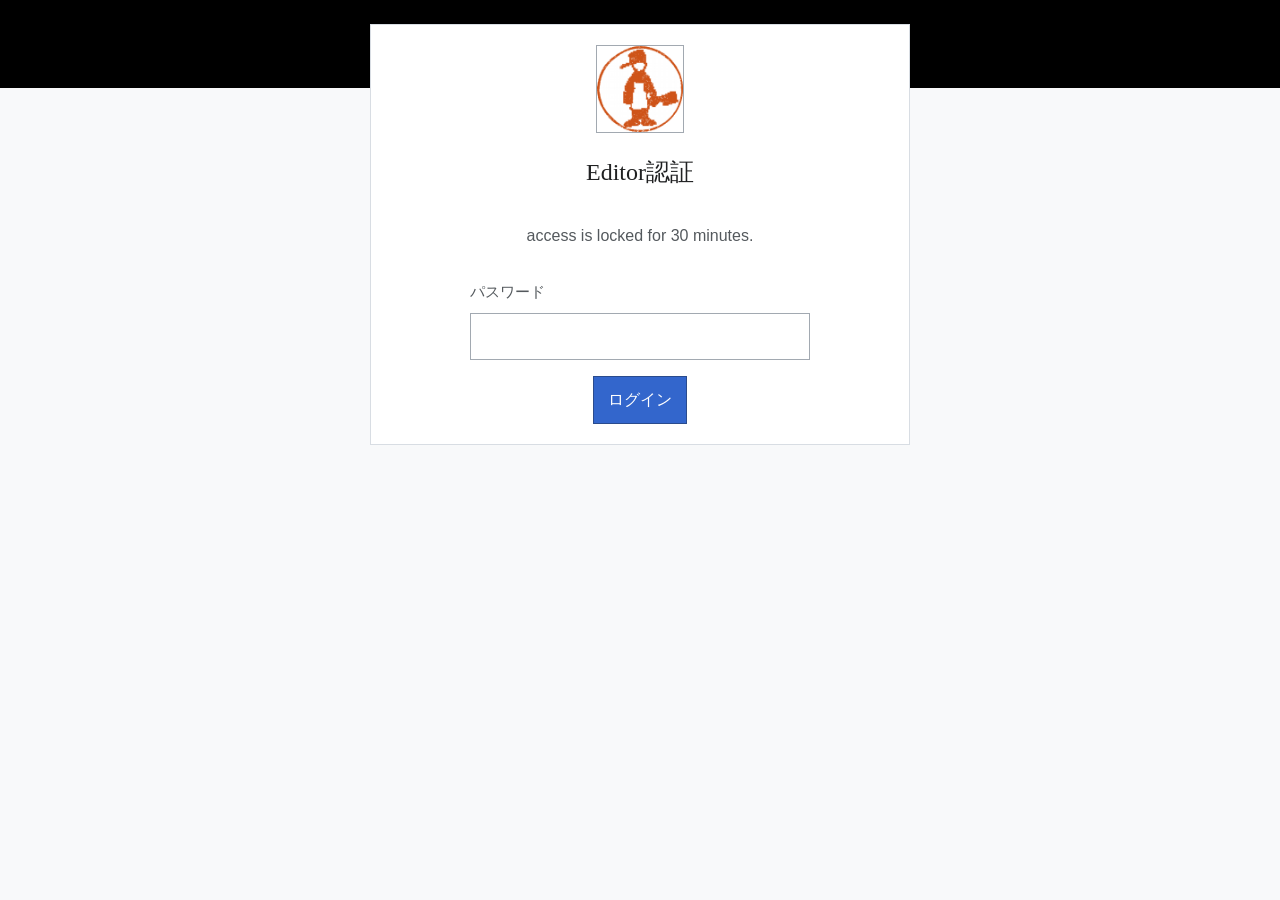
<file: editor/index.html>
<!doctype html>
<html lang="ja">
<head>
  <meta charset="utf-8">
  <meta name="viewport" content="width=device-width, initial-scale=1">
  <title>Lightbringers Wiki Editor</title>
  <script>
    window.__WIKI_ASSET_BASE__ = window.__WIKI_ASSET_BASE__ || "https://rq-inn.com/wiki";
    window.__WIKI_API_BASE__ = window.__WIKI_API_BASE__ || "https://api.rq-inn.com/api/wiki";
  </script>
  <meta name="theme-color" content="#000000">
  <meta name="apple-mobile-web-app-capable" content="yes">
  <meta name="mobile-web-app-capable" content="yes">
  <meta name="apple-mobile-web-app-status-bar-style" content="black-translucent">
  <meta name="apple-mobile-web-app-title" content="Yelmalio Edit">
  <link rel="manifest" href="../editor.webmanifest">
  <link rel="icon" type="image/png" sizes="192x192" href="../icon/yelmalio-192.png">
  <link rel="apple-touch-icon" href="../icon/yelmalio-192.png">
  <link rel="stylesheet" href="../css/common.css">
</head>
<body class="wiki-editor">
  <main class="app-shell" id="app"></main>
  <script src="../shared/js/csv.js"></script>
  <script src="../shared/js/i18n.js"></script>
  <script src="../shared/js/config.js"></script>
  <script src="../shared/js/api.js"></script>
  <script src="../shared/js/wiki-data.js"></script>
  <script src="./js/app.js"></script>
  <script src="../shared/js/pwa.js"></script>
  <script>
    window.WikiPwa?.register({
      manifestPath: "/wiki/editor.webmanifest",
      swPath: "/wiki/sw.js",
      scope: "/wiki/"
    });
  </script>
</body>
</html>
</file>
<file: css/common.css>
:root {
  --bg: #f8f9fa;
  --panel: #ffffff;
  --panel-strong: #ffffff;
  --ink: #202122;
  --muted: #54595d;
  --line: #a2a9b1;
  --line-soft: #d8dde3;
  --accent: #3366cc;
  --accent-soft: #eef3ff;
  --success-bg: #edf7ed;
  --success-ink: #1d5f34;
  --warn-bg: #fff8e6;
  --warn-ink: #6b4e00;
  --danger-bg: #fdebea;
  --danger-ink: #8b1e1e;
  --editor-dark: #000000;
  --radius-lg: 0;
  --radius-md: 0;
  --radius-sm: 0;
  --font-ui: -apple-system, BlinkMacSystemFont, "Segoe UI", "Hiragino Sans", "Yu Gothic UI", sans-serif;
  --font-title: "Linux Libertine", "Georgia", "Times New Roman", serif;
  --font-rune: "GloranthaCoreRunes", serif;
  --content-width: 1120px;
}

@font-face {
  font-family: "GloranthaCoreRunes";
  src: url("../font/GloranthaCoreRunes1.5.woff2") format("woff2");
  font-display: swap;
}

* {
  box-sizing: border-box;
}

html,
body {
  margin: 0;
  min-height: 100%;
  background: var(--bg);
  color: var(--ink);
  font-family: var(--font-ui);
  line-height: 1.6;
}

body {
  min-height: 100vh;
}

body.wiki-editor {
  background:
    linear-gradient(to bottom, #000000 0, #000000 88px, #f8f9fa 88px, #f8f9fa 100%);
}

a {
  color: var(--accent);
  text-decoration: none;
}

a:hover {
  text-decoration: underline;
}

button,
select,
input,
textarea {
  font: inherit;
}

.app-shell {
  width: min(var(--content-width), calc(100% - 32px));
  margin: 0 auto;
  padding: 24px 0 48px;
}

.hero {
  padding: 20px 24px;
  margin-bottom: 16px;
  border: 1px solid var(--line-soft);
  background: var(--panel);
}

body.wiki-editor .hero {
  border-color: #27292d;
  background: #111111;
  color: #f8f9fa;
}

.brand {
  display: flex;
  align-items: center;
  gap: 16px;
}

.brand img {
  width: 56px;
  height: 56px;
  object-fit: cover;
  border: 1px solid var(--line);
  background: #fff;
}

.brand h1,
.brand h2,
.screen-title {
  margin: 0;
  font-family: var(--font-title);
  font-weight: 400;
  letter-spacing: 0;
}

.lede,
.muted {
  color: var(--muted);
}

body.wiki-editor .hero .lede,
body.wiki-editor .hero .muted {
  color: #c8ccd1;
}

.card {
  padding: 20px 24px;
  border: 1px solid var(--line-soft);
  background: var(--panel);
}

.stack {
  display: grid;
  gap: 16px;
}

.row {
  display: flex;
  gap: 12px;
  flex-wrap: wrap;
}

.row.center {
  align-items: center;
}

.row.between {
  justify-content: space-between;
}

.btn {
  appearance: none;
  padding: 10px 14px;
  cursor: pointer;
  border: 1px solid var(--line);
  background: #f8f9fa;
  color: var(--ink);
  transition: background-color 0.14s ease, border-color 0.14s ease;
}

.btn:hover {
  background: #eaecf0;
  text-decoration: none;
}

.btn-primary {
  background: var(--accent);
  border-color: #2a4b8d;
  color: #ffffff;
}

.btn-primary:hover {
  background: #2a4b8d;
}

.btn-secondary,
.btn-accent,
.btn-danger,
.btn-save-dirty {
  background: #f8f9fa;
  color: var(--ink);
}

.btn-accent {
  border-color: #72777d;
}

.btn-danger {
  border-color: #c8ccd1;
  color: #a61b1b;
}

.btn-danger:hover {
  background: #fee7e6;
}

.btn-save-dirty {
  border-color: #72777d;
  background: #fff3cd;
}

.toolbar {
  display: flex;
  flex-wrap: wrap;
  gap: 8px;
  padding: 12px 0;
  border-top: 1px solid var(--line-soft);
  border-bottom: 1px solid var(--line-soft);
}

.toolbar .btn,
.toolbar select {
  min-height: 40px;
}

.input,
.select,
.textarea,
.editor-surface {
  width: 100%;
  padding: 10px 12px;
  border: 1px solid var(--line);
  background: #ffffff;
  color: var(--ink);
}

.input:focus,
.select:focus,
.textarea:focus,
.editor-surface:focus {
  outline: 2px solid #36c;
  outline-offset: -2px;
}

.textarea {
  min-height: 120px;
  resize: vertical;
}

.editor-surface {
  min-height: 420px;
  line-height: 1.7;
}

.wiki-rune {
  font-family: var(--font-rune);
}

.field-label {
  display: block;
  margin-bottom: 8px;
  font-size: 0.92rem;
  color: var(--muted);
}

.nav-tabs {
  display: flex;
  flex-wrap: wrap;
  gap: 8px;
}

.nav-tab {
  padding: 8px 12px;
  border: 1px solid var(--line);
  background: #ffffff;
  cursor: pointer;
}

.nav-tab.active {
  color: #202122;
  background: #eaecf0;
  border-bottom-color: #202122;
}

.grid {
  display: grid;
  gap: 16px;
}

.grid.columns-2 {
  grid-template-columns: repeat(2, minmax(0, 1fr));
}

.article-list {
  display: grid;
  gap: 0;
  border-top: 1px solid var(--line-soft);
}

.article-link {
  display: block;
  padding: 14px 16px;
  border-bottom: 1px solid var(--line-soft);
  background: #ffffff;
  text-decoration: none;
  color: inherit;
}

.article-link:hover {
  background: #f8f9fa;
}

.article-link strong {
  display: block;
  margin-bottom: 4px;
  font-size: 1.05rem;
  font-weight: 600;
}

.detail-paper {
  border-top: 3px solid #202122;
}

.article-link.search-card {
  position: relative;
  padding-left: 18px;
}

.article-link.search-card::before {
  content: "";
  position: absolute;
  inset: 0 auto 0 0;
  width: 3px;
  background: #a2a9b1;
}

.article-link.search-title-card::before {
  background: #3366cc;
}

.article-link.search-body-card::before {
  background: #72777d;
}

.search-kind {
  display: inline-flex;
  align-items: center;
  width: fit-content;
  padding: 3px 8px;
  border: 1px solid var(--line-soft);
  font-size: 0.8rem;
  font-weight: 600;
  background: #f8f9fa;
}

.search-kind.title {
  color: #2a4b8d;
}

.search-kind.body {
  color: #54595d;
}

.search-snippet {
  line-height: 1.75;
  color: #3a3f44;
}

.search-panel {
  background: #ffffff;
}

.search-snippet .match {
  padding: 0 3px;
  background: #fff0a8;
  color: #202122;
  font-weight: 700;
}

.search-snippet .fade-l3,
.search-snippet .fade-r3 {
  color: rgba(84, 89, 93, 0.8);
}

.search-snippet .fade-l2,
.search-snippet .fade-r2 {
  color: rgba(84, 89, 93, 0.56);
}

.search-snippet .fade-l1,
.search-snippet .fade-r1 {
  color: rgba(84, 89, 93, 0.3);
}

.start-stage {
  display: grid;
  gap: 18px;
  align-items: start;
}

.start-stage.compact {
  grid-template-columns: 120px 1fr;
}

.start-ornament {
  display: grid;
  place-items: start center;
  min-height: 120px;
}

.start-ornament img {
  width: clamp(72px, 14vw, 112px);
  height: clamp(72px, 14vw, 112px);
  object-fit: cover;
  border: 1px solid var(--line);
  background: #ffffff;
}

.chips {
  display: flex;
  flex-wrap: wrap;
  gap: 8px;
}

.chip {
  display: inline-flex;
  align-items: center;
  padding: 4px 8px;
  border: 1px solid var(--line-soft);
  background: #f8f9fa;
  color: #202122;
  font-size: 0.88rem;
}

.article-body img,
.preview-body img {
  width: min(100%, 640px);
  display: block;
  margin: 18px auto;
  border: 1px solid var(--line-soft);
}

.article-body h1,
.article-body h2,
.article-body h3,
.preview-body h1,
.preview-body h2,
.preview-body h3 {
  font-family: var(--font-title);
  font-weight: 400;
  border-bottom: 1px solid var(--line-soft);
  padding-bottom: 4px;
}

.article-body ul,
.article-body ol,
.preview-body ul,
.preview-body ol {
  padding-left: 24px;
}

.status-pill {
  display: inline-flex;
  align-items: center;
  gap: 8px;
  padding: 5px 10px;
  border: 1px solid var(--line-soft);
  font-size: 0.88rem;
  background: #f8f9fa;
}

.status-pill.public {
  color: var(--success-ink);
  background: var(--success-bg);
}

.status-pill.draft {
  color: var(--warn-ink);
  background: var(--warn-bg);
}

.editor-card {
  padding: 16px;
  border: 1px solid var(--line-soft);
  background: #ffffff;
}

.editor-card.dragging {
  opacity: 0.55;
}

.editor-card .drag-handle {
  cursor: grab;
  color: var(--muted);
  font-weight: 700;
}

.empty-state {
  padding: 24px;
  text-align: center;
  color: var(--muted);
  border: 1px solid var(--line-soft);
  background: #ffffff;
}

.login-mark {
  display: flex;
  justify-content: center;
  margin-bottom: 4px;
}

.login-mark img {
  width: 88px;
  height: 88px;
  object-fit: cover;
  border: 1px solid var(--line);
}

.login-card {
  justify-items: center;
  text-align: center;
}

.login-card label {
  width: 100%;
  max-width: 340px;
  text-align: left;
}

.login-card .row {
  justify-content: center;
}

.notice {
  padding: 12px 14px;
  border: 1px solid #f1c40f;
  background: var(--warn-bg);
  color: var(--warn-ink);
}

.notice.error {
  background: var(--danger-bg);
  border-color: #d33;
  color: var(--danger-ink);
}

.hidden {
  display: none !important;
}

@media (max-width: 760px) {
  .app-shell {
    width: min(100% - 20px, 100%);
    padding-top: 14px;
  }

  .hero,
  .card {
    padding: 16px;
  }

  .grid.columns-2 {
    grid-template-columns: 1fr;
  }

  .brand {
    align-items: flex-start;
  }

  .start-stage.compact {
    grid-template-columns: 1fr;
  }

  body.wiki-editor {
    background:
      linear-gradient(to bottom, #000000 0, #000000 72px, #f8f9fa 72px, #f8f9fa 100%);
  }
}
</file>
